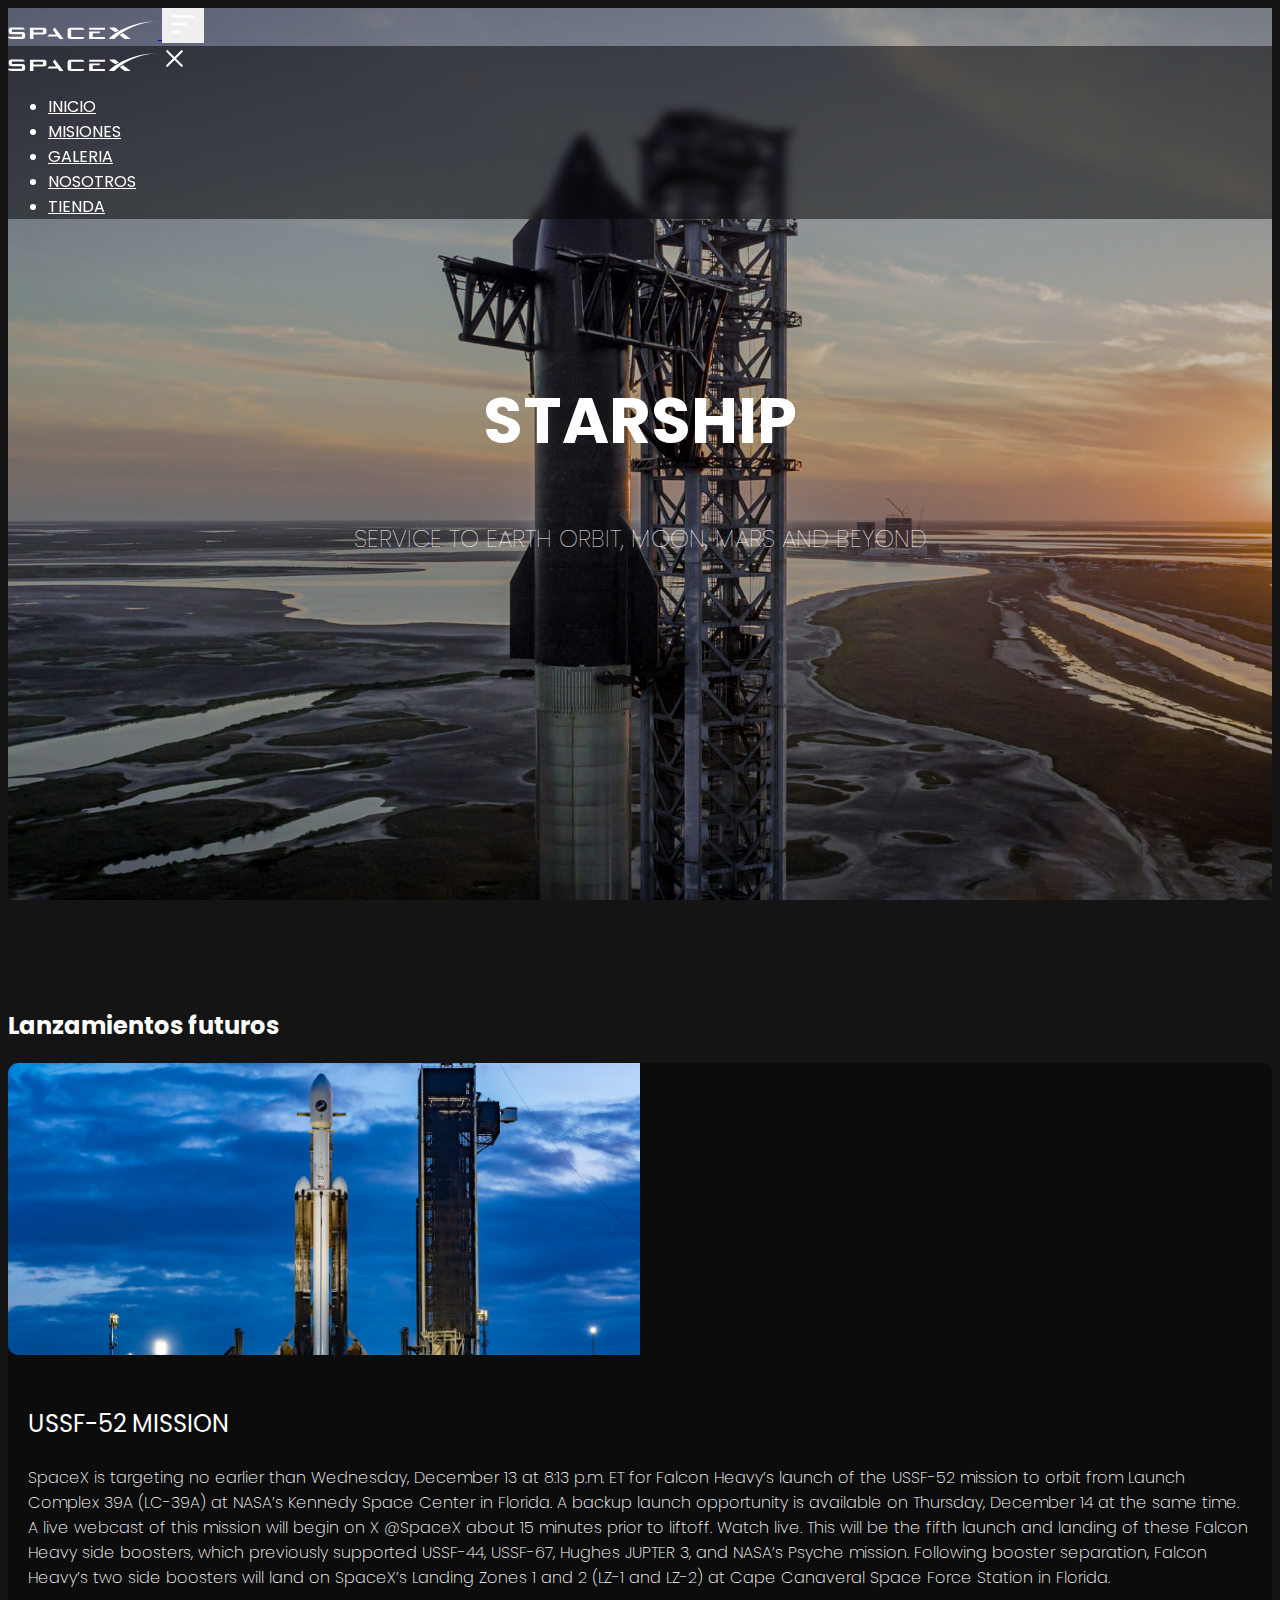
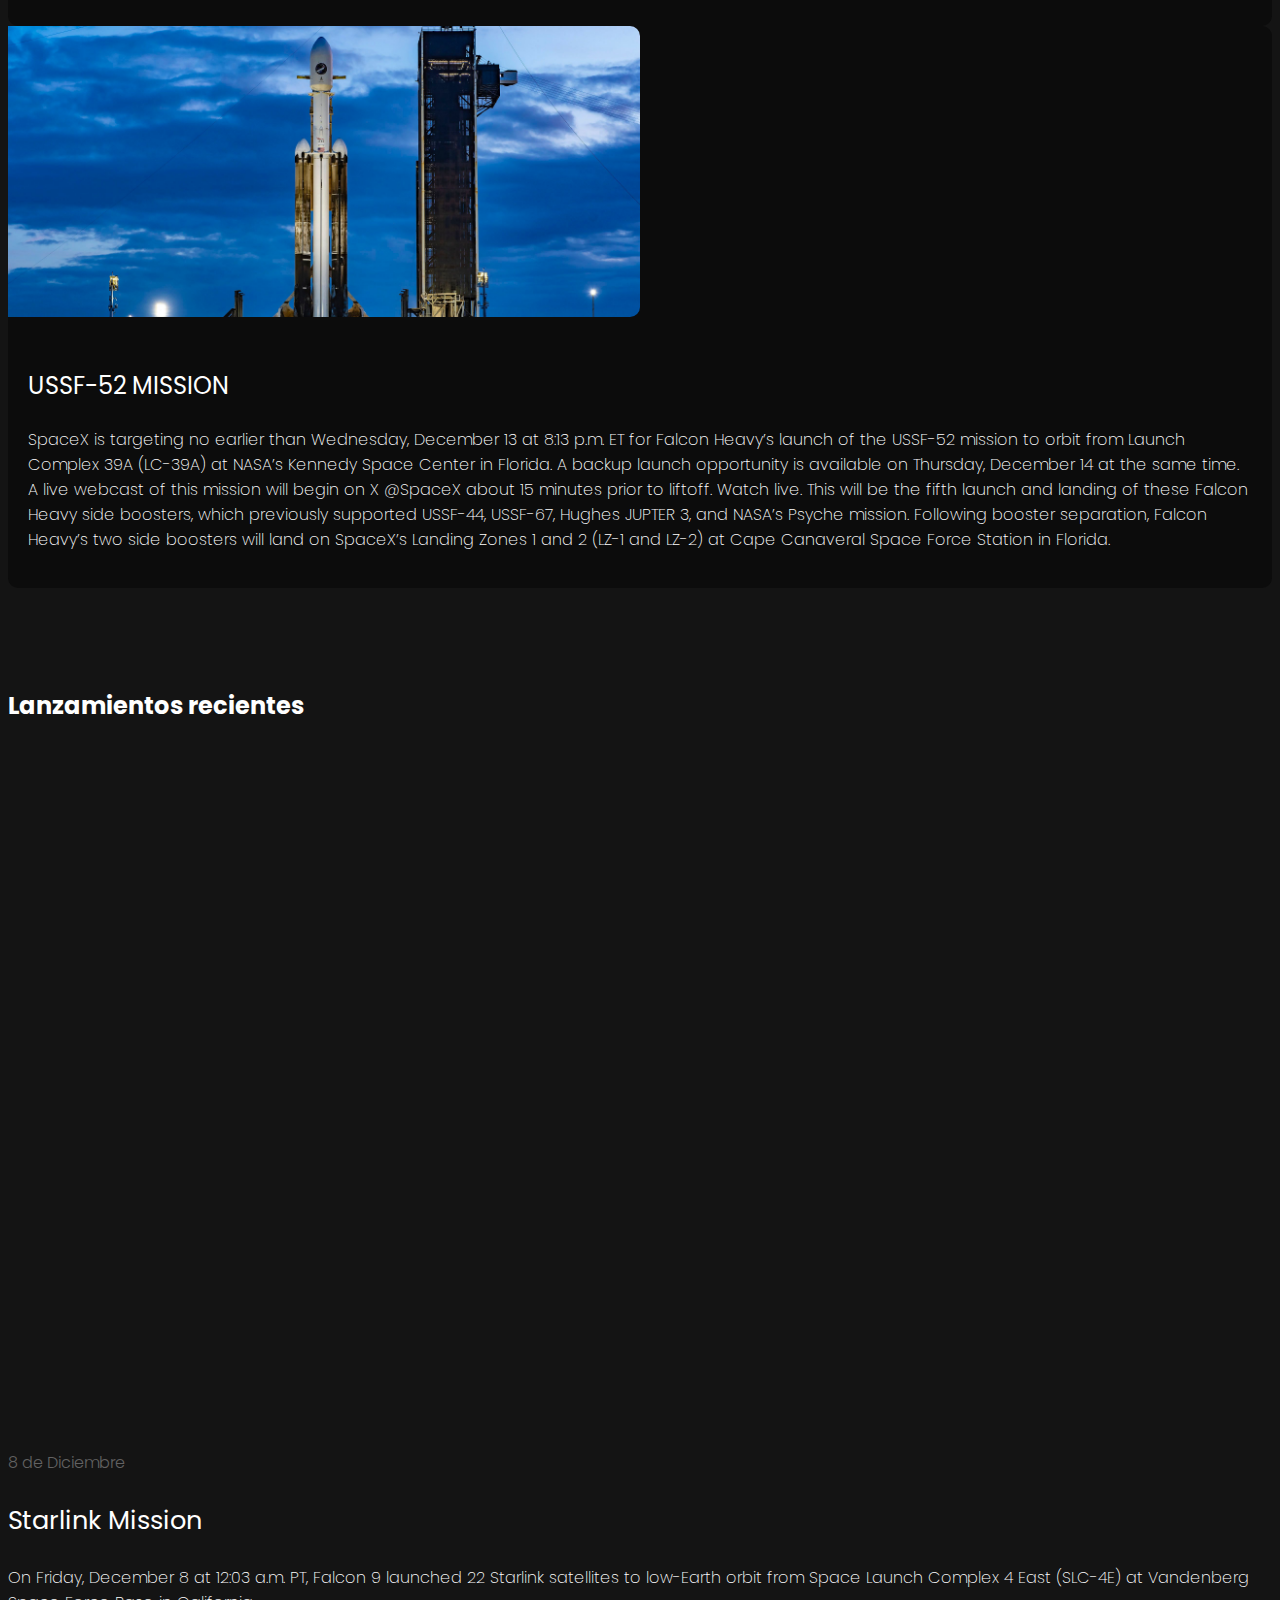
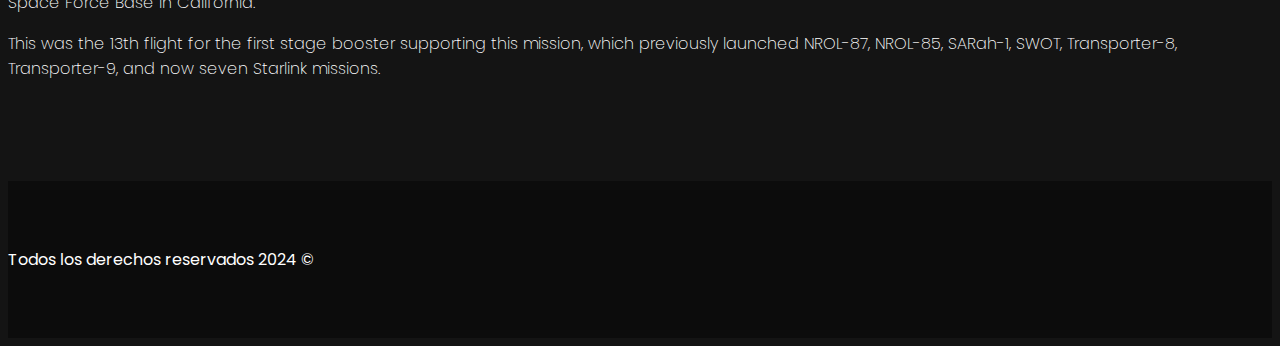
<file: index.html>
<!DOCTYPE html>
<html lang="es">
  <head>
    <meta charset="UTF-8" />
    <meta name="viewport" content="width=device-width, initial-scale=1.0" />
    <!-- FUENTES -->
    <link rel="preconnect" href="https://fonts.googleapis.com" />
    <link rel="preconnect" href="https://fonts.gstatic.com" crossorigin />
    <link
      href="https://fonts.googleapis.com/css2?family=Poppins:wght@100;200;300;400;700&display=swap"
      rel="stylesheet"
    />

    <!-- BOOTSTRAP CSS -->
    <link
      href="https://cdn.jsdelivr.net/npm/bootstrap@5.3.2/dist/css/bootstrap.min.css"
      rel="stylesheet"
      integrity="sha384-T3c6CoIi6uLrA9TneNEoa7RxnatzjcDSCmG1MXxSR1GAsXEV/Dwwykc2MPK8M2HN"
      crossorigin="anonymous"
    />
    <script
      src="https://cdn.jsdelivr.net/npm/bootstrap@5.3.2/dist/js/bootstrap.bundle.min.js"
      integrity="sha384-C6RzsynM9kWDrMNeT87bh95OGNyZPhcTNXj1NW7RuBCsyN/o0jlpcV8Qyq46cDfL"
      crossorigin="anonymous"
    ></script>
    <!-- CUSTOM CSS -->
    <link rel="stylesheet" href="css/style.css" />
    <title>SpaceX</title>
  </head>
  <body>
    <header class="index-header">
      <nav class="navbar navbar-expand-md">
        <div class="container nav-container mt-3 mt-lg-5">
          <a class="navbar-brand" href="./index.html">
            <img
              class="logo-spacex"
              src="img/icons/spacex.svg"
              alt="Logo SpaceX"
            />
          </a>
          <button
            class="navbar-toggler"
            type="button"
            data-bs-toggle="offcanvas"
            data-bs-target="#offcanvasNavbar"
            aria-controls="offcanvasNavbar"
            aria-label="Toggle navigation"
          >
            <span>
              <img class="menu-icon" src="img/icons/menu.svg" alt="Menu icon" />
            </span>
          </button>
          <div
            class="offcanvas offcanvas-end offcanvas-background"
            tabindex="-1"
            id="offcanvasNavbar"
            aria-labelledby="offcanvasNavbarLabel"
          >
            <div class="offcanvas-header">
              <img
                class="logo-spacex"
                src="img/icons/spacex.svg"
                alt="Logo SpaceX"
              />
              <img
                src="img/icons/closebtn.svg"
                alt=""
                class="navbar-close-button"
                data-bs-dismiss="offcanvas"
                aria-label="Close"
              />
            </div>
            <div class="offcanvas-body">
              <ul class="navbar-nav justify-content-end flex-grow-1 pe-3">
                <li class="nav-item">
                  <a class="nav-link" href="./index.html">Inicio</a>
                </li>
                <li class="nav-item">
                  <a class="nav-link" href="/pages/misiones.html">Misiones</a>
                </li>
                <li class="nav-item">
                  <a class="nav-link" href="#">Galeria</a>
                </li>

                <li class="nav-item">
                  <a class="nav-link" href="#">Nosotros</a>
                </li>
                <li class="nav-item">
                  <a class="nav-link" href="#">Tienda</a>
                </li>
              </ul>
            </div>
          </div>
        </div>
      </nav>

      <div class="index-header-text">
        <h2>Starship</h2>
        <p>SERVICE TO EARTH ORBIT, MOON, MARS AND BEYOND</p>
      </div>
    </header>

    <main class="container d-flex flex-column">
      <section class="lanzamientos-futuros d-flex flex-column gap-5">
        <h2 class="mb-5 text-center fw-lighter fs-1">Lanzamientos futuros</h2>

        <article class="d-flex flex-column flex-lg-row gap-5">
          <img
            class="article-img"
            src="/img/article1.jpg"
            alt="Foto del articulo"
          />

          <div class="article-text">
            <h3>USSF-52 MISSION</h3>

            <p>
              SpaceX is targeting no earlier than Wednesday, December 13 at 8:13
              p.m. ET for Falcon Heavy’s launch of the USSF-52 mission to orbit
              from Launch Complex 39A (LC-39A) at NASA’s Kennedy Space Center in
              Florida. A backup launch opportunity is available on Thursday,
              December 14 at the same time. A live webcast of this mission will
              begin on X @SpaceX about 15 minutes prior to liftoff. Watch live.
              This will be the fifth launch and landing of these Falcon Heavy
              side boosters, which previously supported USSF-44, USSF-67, Hughes
              JUPTER 3, and NASA’s Psyche mission. Following booster separation,
              Falcon Heavy’s two side boosters will land on SpaceX’s Landing
              Zones 1 and 2 (LZ-1 and LZ-2) at Cape Canaveral Space Force
              Station in Florida.
            </p>
          </div>
        </article>

        <article class="d-flex flex-column flex-lg-row-reverse gap-5">
          <img
            class="article-img"
            src="/img/article1.jpg"
            alt="Foto del articulo"
          />

          <div class="article-text">
            <h3>USSF-52 MISSION</h3>

            <p>
              SpaceX is targeting no earlier than Wednesday, December 13 at 8:13
              p.m. ET for Falcon Heavy’s launch of the USSF-52 mission to orbit
              from Launch Complex 39A (LC-39A) at NASA’s Kennedy Space Center in
              Florida. A backup launch opportunity is available on Thursday,
              December 14 at the same time. A live webcast of this mission will
              begin on X @SpaceX about 15 minutes prior to liftoff. Watch live.
              This will be the fifth launch and landing of these Falcon Heavy
              side boosters, which previously supported USSF-44, USSF-67, Hughes
              JUPTER 3, and NASA’s Psyche mission. Following booster separation,
              Falcon Heavy’s two side boosters will land on SpaceX’s Landing
              Zones 1 and 2 (LZ-1 and LZ-2) at Cape Canaveral Space Force
              Station in Florida.
            </p>
          </div>
        </article>
      </section>

      <section>
        <h2 class="mb-5 text-center fw-lighter fs-1">Lanzamientos recientes</h2>

        <div class="lz-reciente-video">
          <iframe
            src="https://www.youtube.com/embed/iFY7mtzsNKo?si=y15_F5iMgKBN1oS4"
            title="YouTube video player"
            frameborder="0"
            allow="accelerometer; autoplay; clipboard-write; encrypted-media; gyroscope; picture-in-picture; web-share"
            allowfullscreen
          ></iframe>
        </div>

        <div class="lz-reciente-text d-flex flex-column gap-2">
          <span>8 de Diciembre</span>
          <h3>Starlink Mission</h3>

          <div class="d-flex flex-column flex-lg-row gap-lg-5">
            <p>
              On Friday, December 8 at 12:03 a.m. PT, Falcon 9 launched 22
              Starlink satellites to low-Earth orbit from Space Launch Complex 4
              East (SLC-4E) at Vandenberg Space Force Base in California.
            </p>
            <p>
              This was the 13th flight for the first stage booster supporting
              this mission, which previously launched NROL-87, NROL-85, SARah-1,
              SWOT, Transporter-8, Transporter-9, and now seven Starlink
              missions.
            </p>
          </div>
        </div>
      </section>
    </main>

    <footer>
      <p class="text-center">Todos los derechos reservados 2024 &copy;</p>
    </footer>
  </body>
</html>
</file>
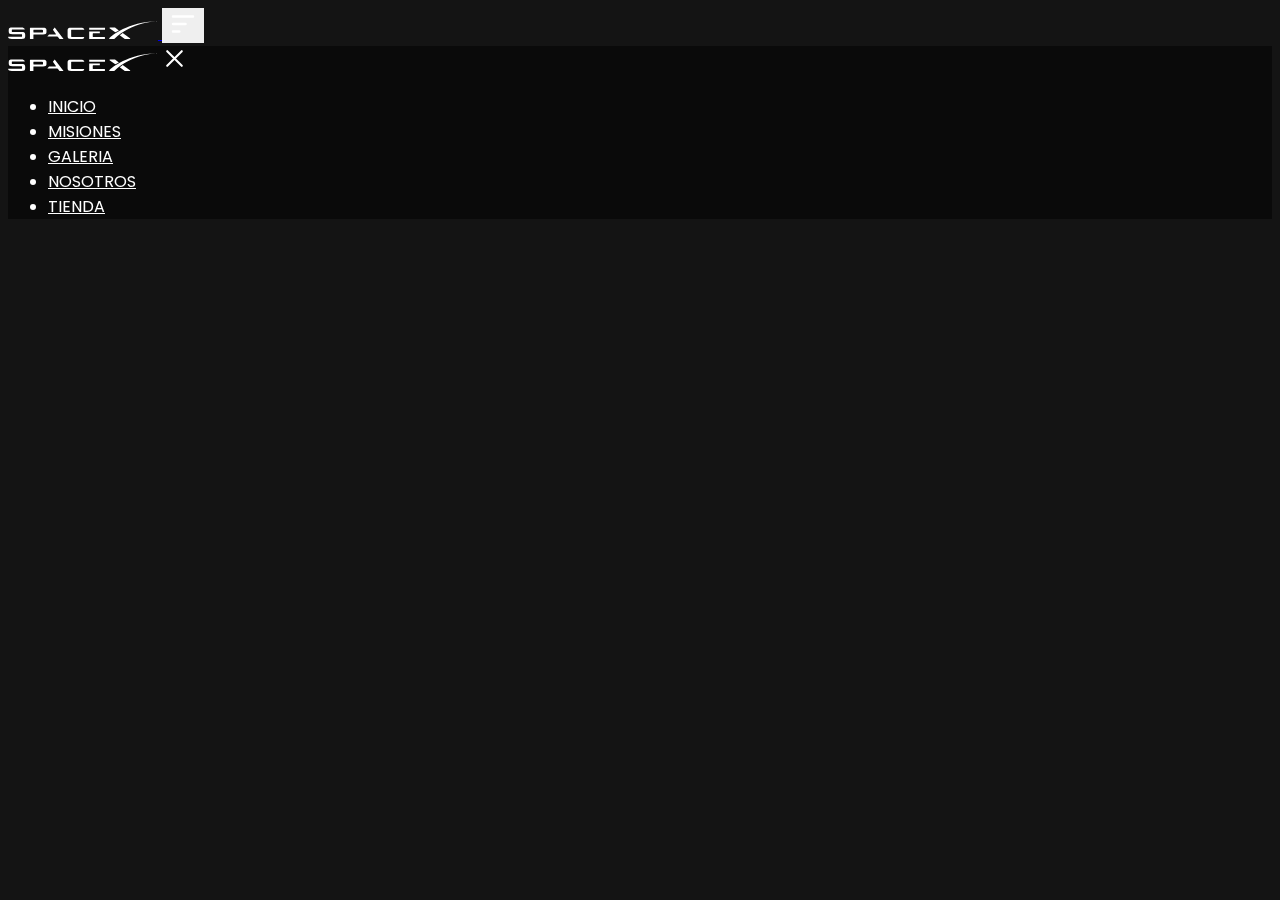
<file: pages/misiones.html>
<!DOCTYPE html>
<html lang="en">
  <head>
    <meta charset="UTF-8" />
    <meta name="viewport" content="width=device-width, initial-scale=1.0" />
    <title>SpaceX - Misiones</title>
    <!-- FUENTES -->
    <link rel="preconnect" href="https://fonts.googleapis.com" />
    <link rel="preconnect" href="https://fonts.gstatic.com" crossorigin />
    <link
      href="https://fonts.googleapis.com/css2?family=Poppins:wght@100;200;300;400;700&display=swap"
      rel="stylesheet"
    />

    <!-- BOOTSTRAP CSS -->
    <link
      href="https://cdn.jsdelivr.net/npm/bootstrap@5.3.2/dist/css/bootstrap.min.css"
      rel="stylesheet"
      integrity="sha384-T3c6CoIi6uLrA9TneNEoa7RxnatzjcDSCmG1MXxSR1GAsXEV/Dwwykc2MPK8M2HN"
      crossorigin="anonymous"
    />
    <script
      src="https://cdn.jsdelivr.net/npm/bootstrap@5.3.2/dist/js/bootstrap.bundle.min.js"
      integrity="sha384-C6RzsynM9kWDrMNeT87bh95OGNyZPhcTNXj1NW7RuBCsyN/o0jlpcV8Qyq46cDfL"
      crossorigin="anonymous"
    ></script>
    <!-- CUSTOM CSS -->
    <link rel="stylesheet" href="/css/style.css" />
  </head>
  <body>
    <header>
      <nav class="navbar navbar-expand-md">
        <div class="container nav-container mt-3 mt-lg-5">
          <a class="navbar-brand" href="../index.html">
            <img
              class="logo-spacex"
              src="/img/icons/spacex.svg"
              alt="Logo SpaceX"
            />
          </a>
          <button
            class="navbar-toggler"
            type="button"
            data-bs-toggle="offcanvas"
            data-bs-target="#offcanvasNavbar"
            aria-controls="offcanvasNavbar"
            aria-label="Toggle navigation"
          >
            <span>
              <img class="menu-icon" src="/img/icons/menu.svg" alt="Menu icon" />
            </span>
          </button>
          <div
            class="offcanvas offcanvas-end offcanvas-background"
            tabindex="-1"
            id="offcanvasNavbar"
            aria-labelledby="offcanvasNavbarLabel"
          >
            <div class="offcanvas-header">
              <img
                class="logo-spacex"
                src="/img/icons/spacex.svg"
                alt="Logo SpaceX"
              />
              <img
                src="/img/icons/closebtn.svg"
                alt=""
                class="navbar-close-button"
                data-bs-dismiss="offcanvas"
                aria-label="Close"
              />
            </div>
            <div class="offcanvas-body">
              <ul class="navbar-nav justify-content-end flex-grow-1 pe-3">
                <li class="nav-item">
                  <a class="nav-link" href="../index.html">Inicio</a>
                </li>
                <li class="nav-item">
                  <a class="nav-link" href="#">Misiones</a>
                </li>
                <li class="nav-item">
                  <a class="nav-link" href="#">Galeria</a>
                </li>

                <li class="nav-item">
                  <a class="nav-link" href="#">Nosotros</a>
                </li>
                <li class="nav-item">
                  <a class="nav-link" href="#">Tienda</a>
                </li>
              </ul>
            </div>
          </div>
        </div>
      </nav>
    </header>
  </body>
</html>
</file>
<file: css/style.css>
body {
  background-color: #141414;
  font-family: "Poppins", sans-serif;
  color: white;
}

.logo-spacex {
  width: 150px;
}

.navbar-toggler {
  border: none;
}

.menu-icon {
  width: 30px;
}

.offcanvas-background {
  /* Background transparente con blur */
  background: rgba(0, 0, 0, 0.5);
  backdrop-filter: blur(5px);
}

.offcanvas-title {
  color: #fff;
}

.navbar-close-button {
  width: 25px;
}

.nav-link {
  color: #fff;
  text-transform: uppercase;
}

.nav-link:hover {
  color: #d8d8d8;
}

.index-header {
  background-image: url("../img/headerbg.jpg");
  background-size: cover;
  background-position: center;
  background-repeat: no-repeat;
  background-attachment: fixed;
  height: 100vh;
}

.index-header-text {
  color: #fff;
  text-align: center;
  position: absolute;
  top: 50%;
  left: 50%;
  transform: translate(-50%, -50%);
}

.index-header-text h2 {
  font-size: 2.7rem;
  font-weight: 700;
  text-transform: uppercase;
}

.index-header-text p {
  font-size: 1rem;
  font-weight: 100;
}

@media (min-width: 1020px) {
  .index-header-text h2 {
    font-size: 4rem;
  }

  .index-header-text p {
    font-size: 1.5rem;
  }
}

/* MAIN */

.lanzamientos-futuros {
  margin: 100px 0;
}

.lanzamientos-futuros article {
  border-radius: 10px;
  background-color: #0c0c0c;
}

.article-text {
  padding: 20px;
}

.article-img {
  width: 100%;
  max-height: 500px;
  border-radius: 10px 10px 0 0;
  object-fit: cover;
}

@media (min-width: 1020px) {
  .lanzamientos-futuros article:nth-child(3) .article-img {
    border-radius: 0 10px 10px 0;
  }

  .article-img {
    width: 50%;
    border-radius: 10px 0 0 10px;
  }
}

.article-text h3 {
  font-weight: 400;
  font-size: 1.5rem;
}

.article-text p {
  font-weight: 200;
  font-size: 1rem;
}

.lz-reciente-video iframe {
  width: 100%;
  height: 400px;
  border-radius: 10px;
}

@media (min-width: 1020px) {
  .lz-reciente-video iframe {
    height: 700px;
  }
}

.lz-reciente-text span {
  font-size: 1rem;
  color: #626262;
  font-weight: 300;
}

.lz-reciente-text h3 {
  font-size: 1.6rem;
  font-weight: 400;
}

.lz-reciente-text p {
  font-size: 1rem;
  font-weight: 200;
}

footer {
  background-color: #0c0c0c;
  padding: 50px 0;
  margin-top: 100px;
}
</file>
